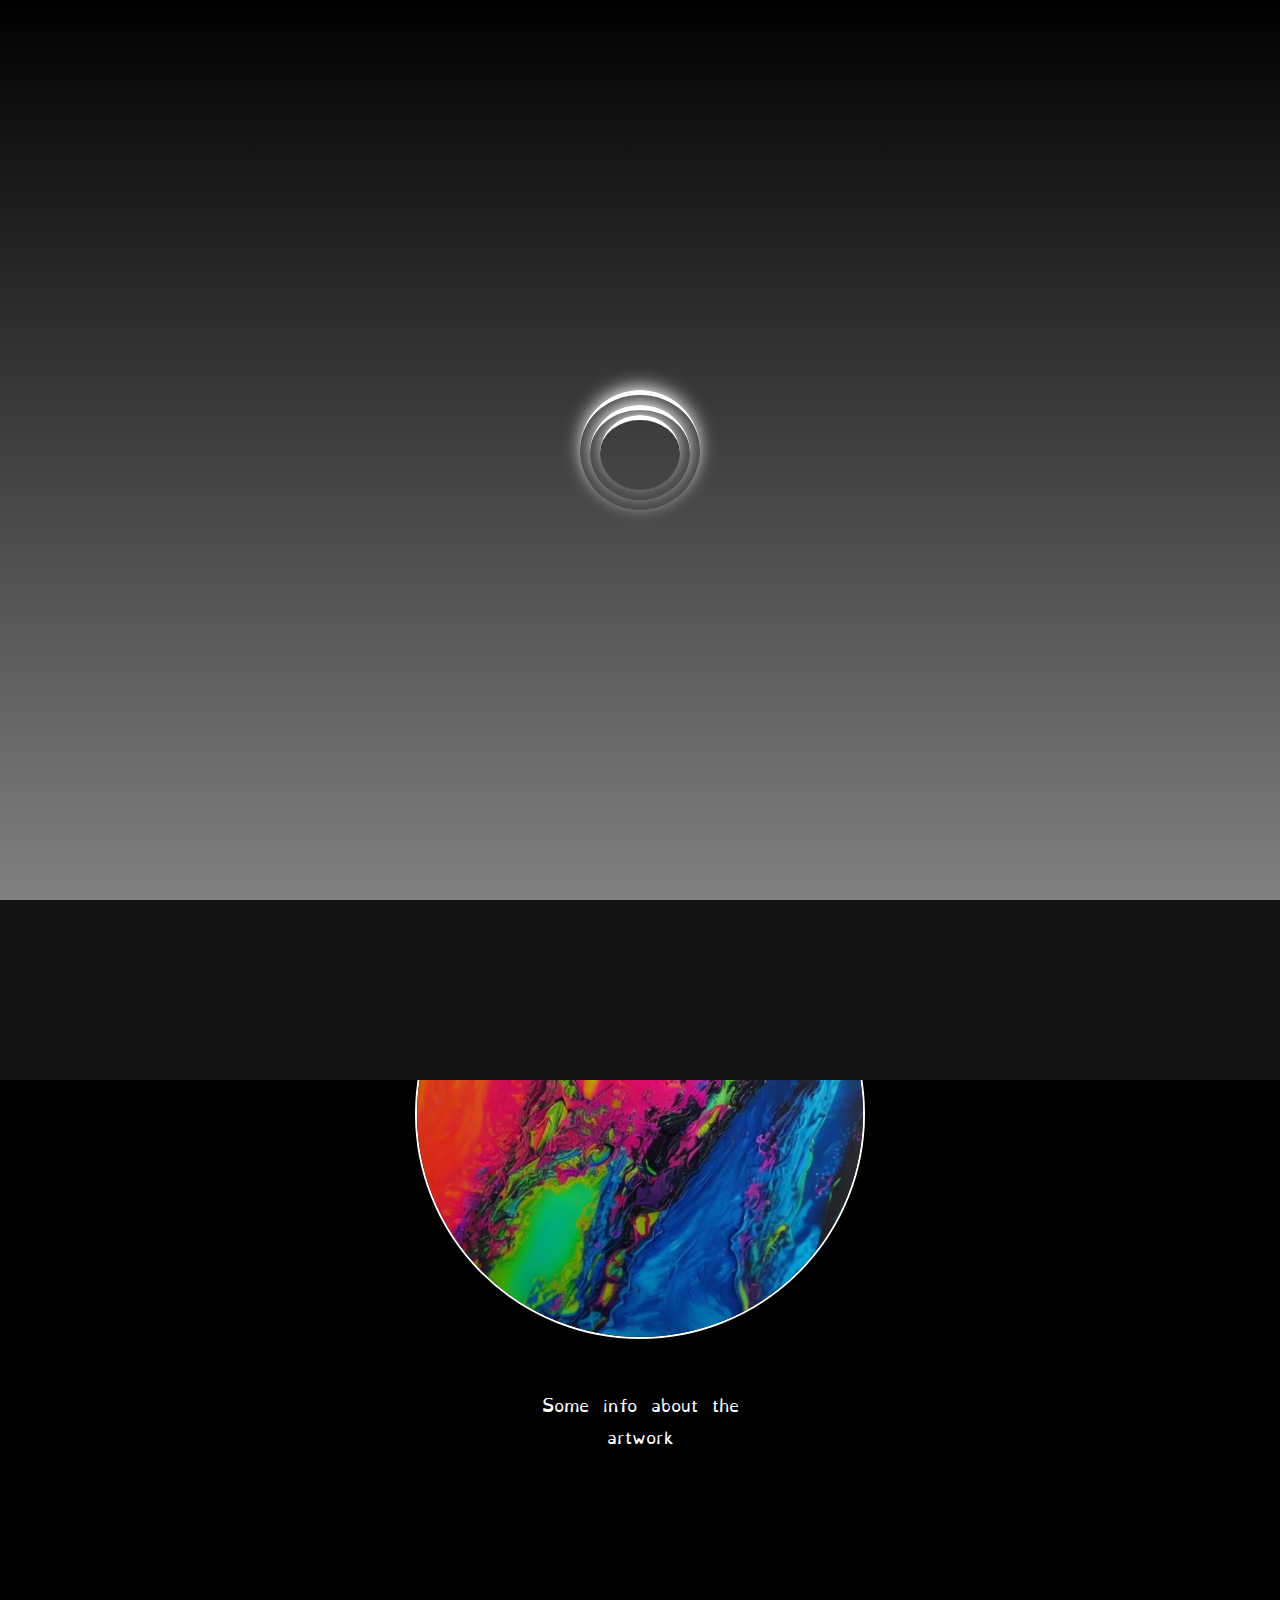
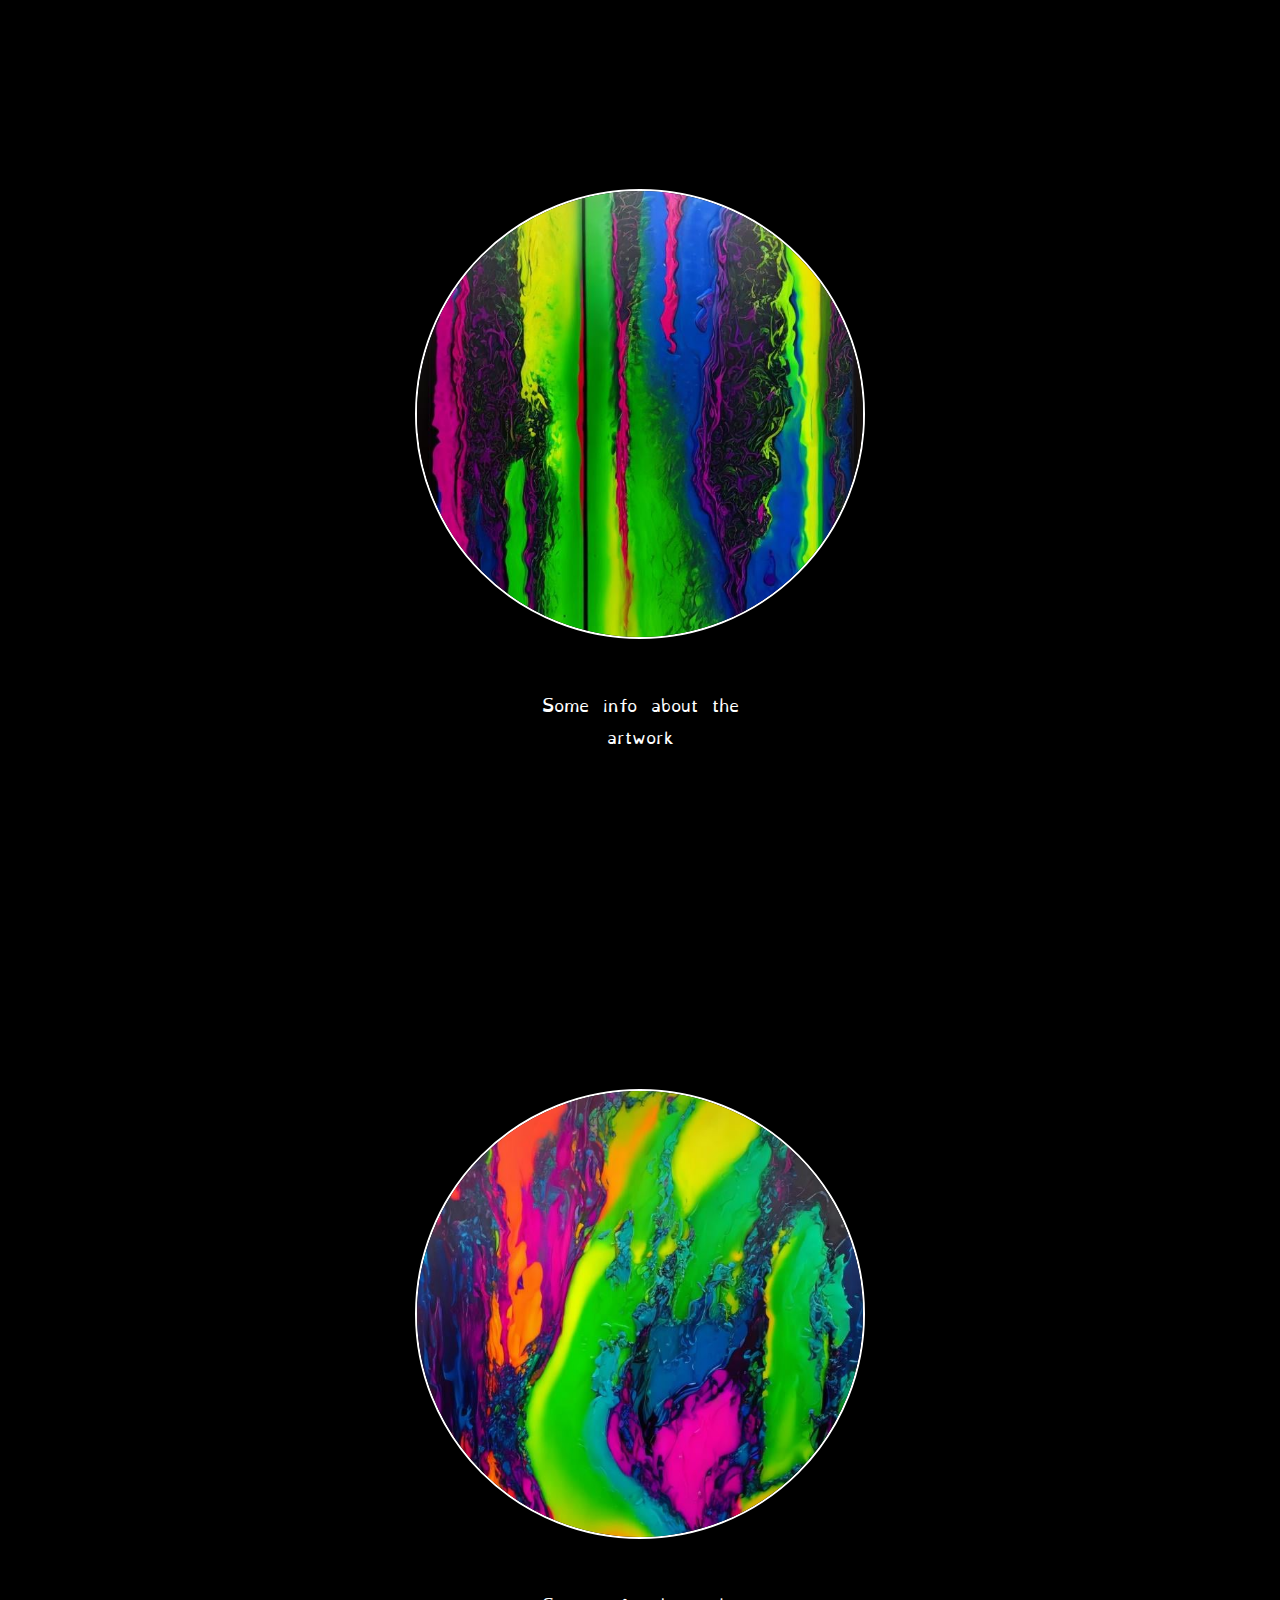
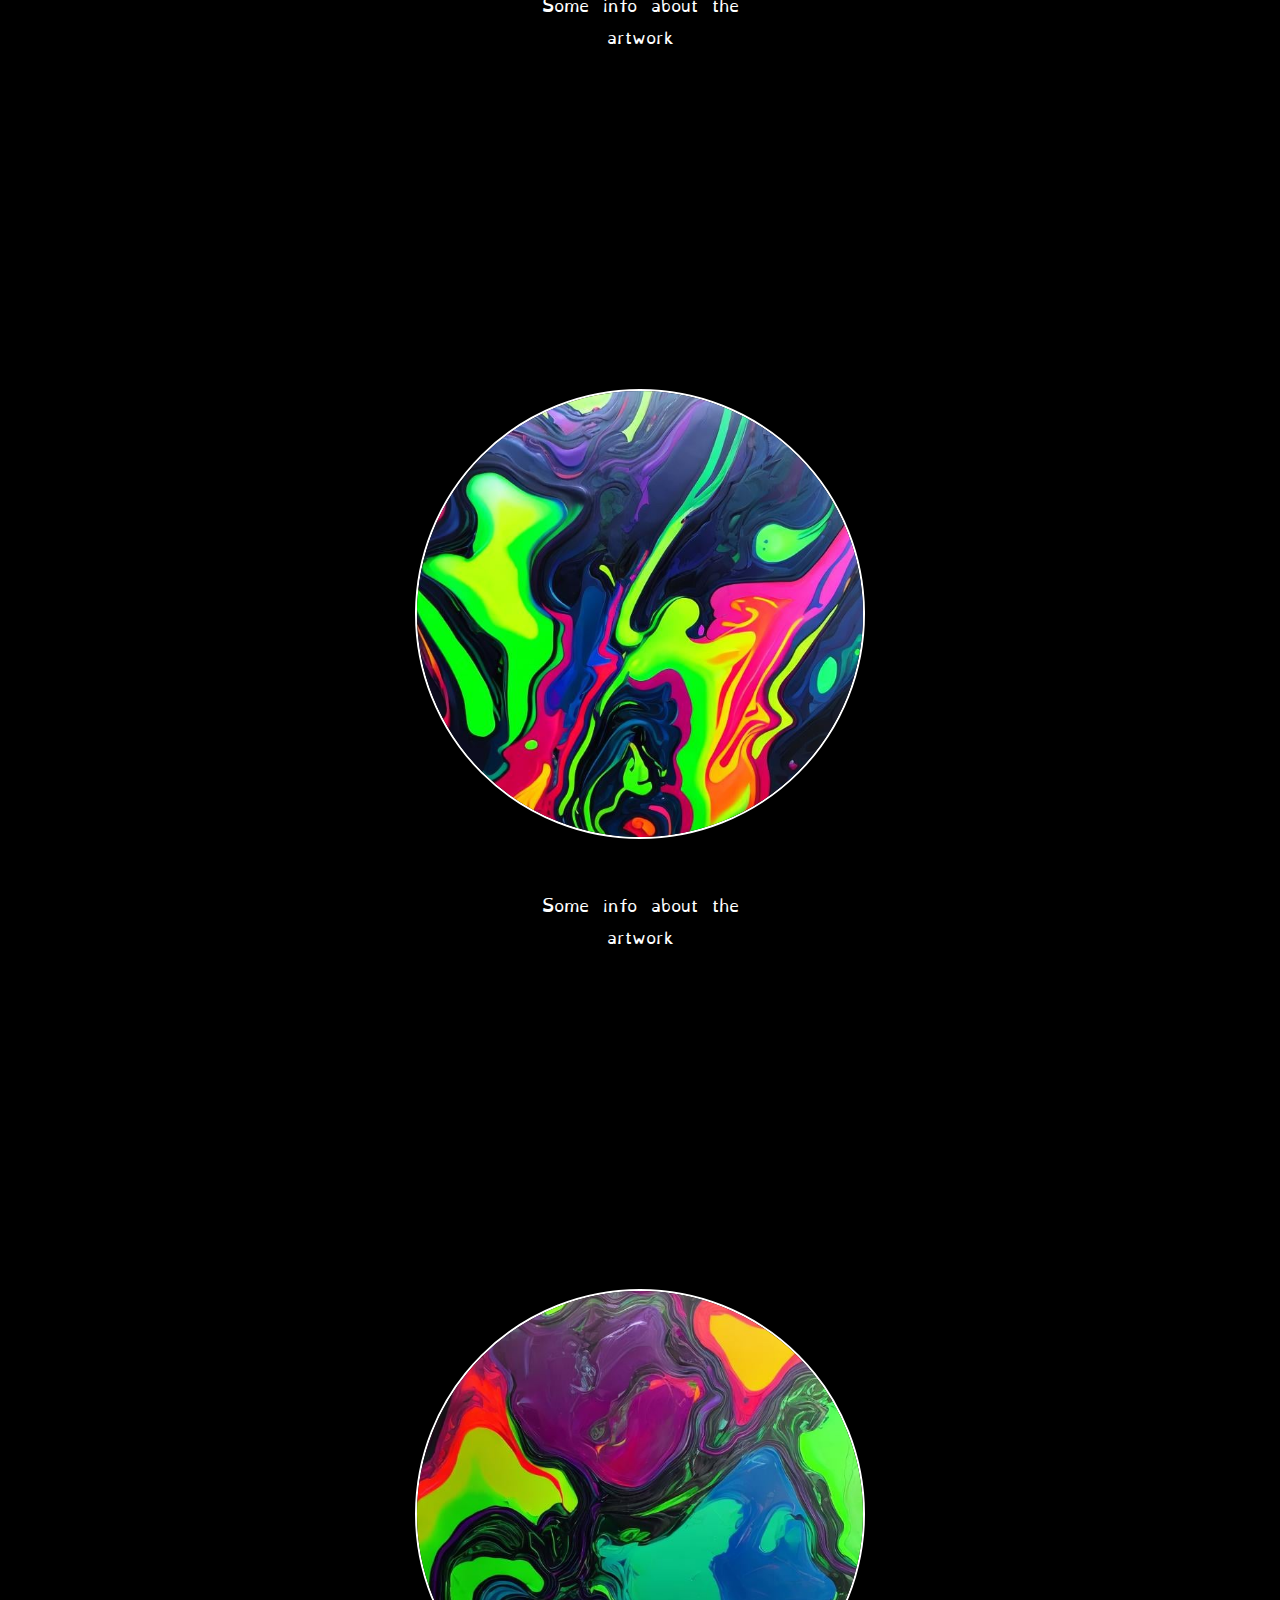
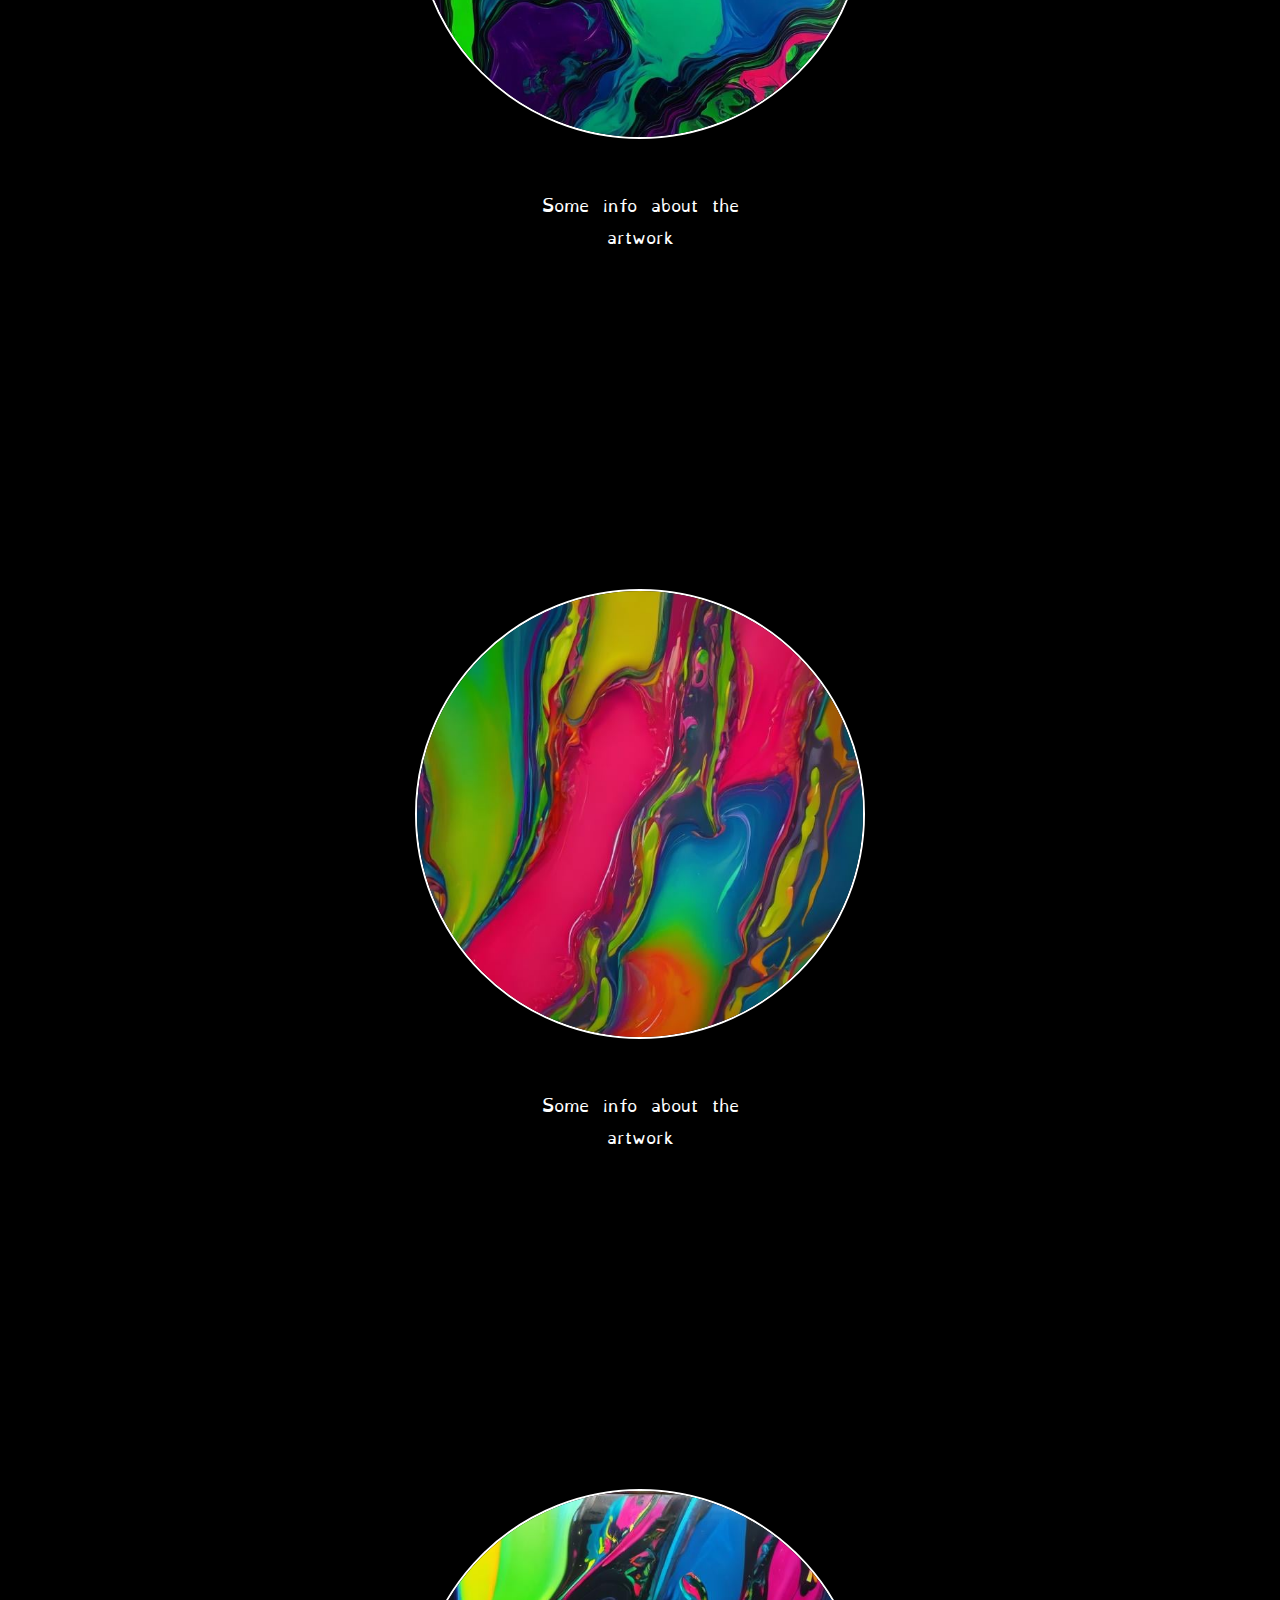
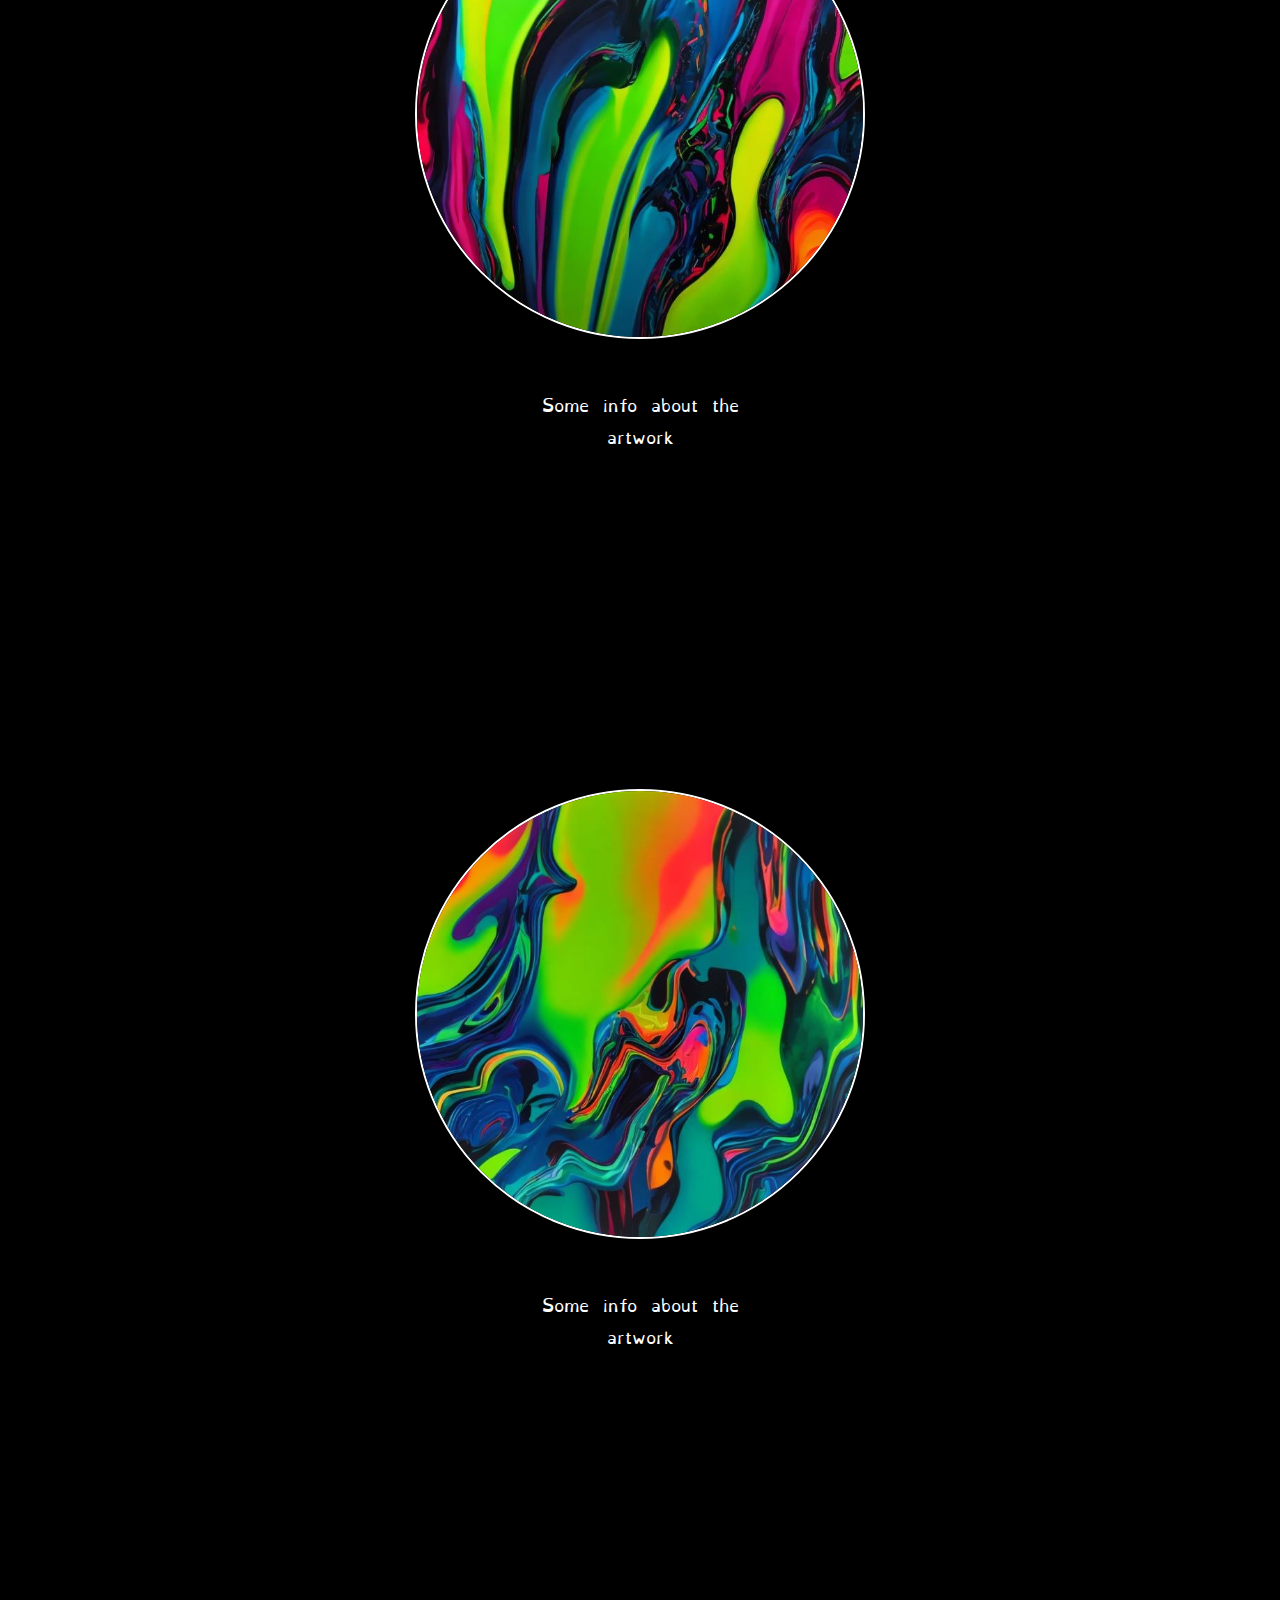
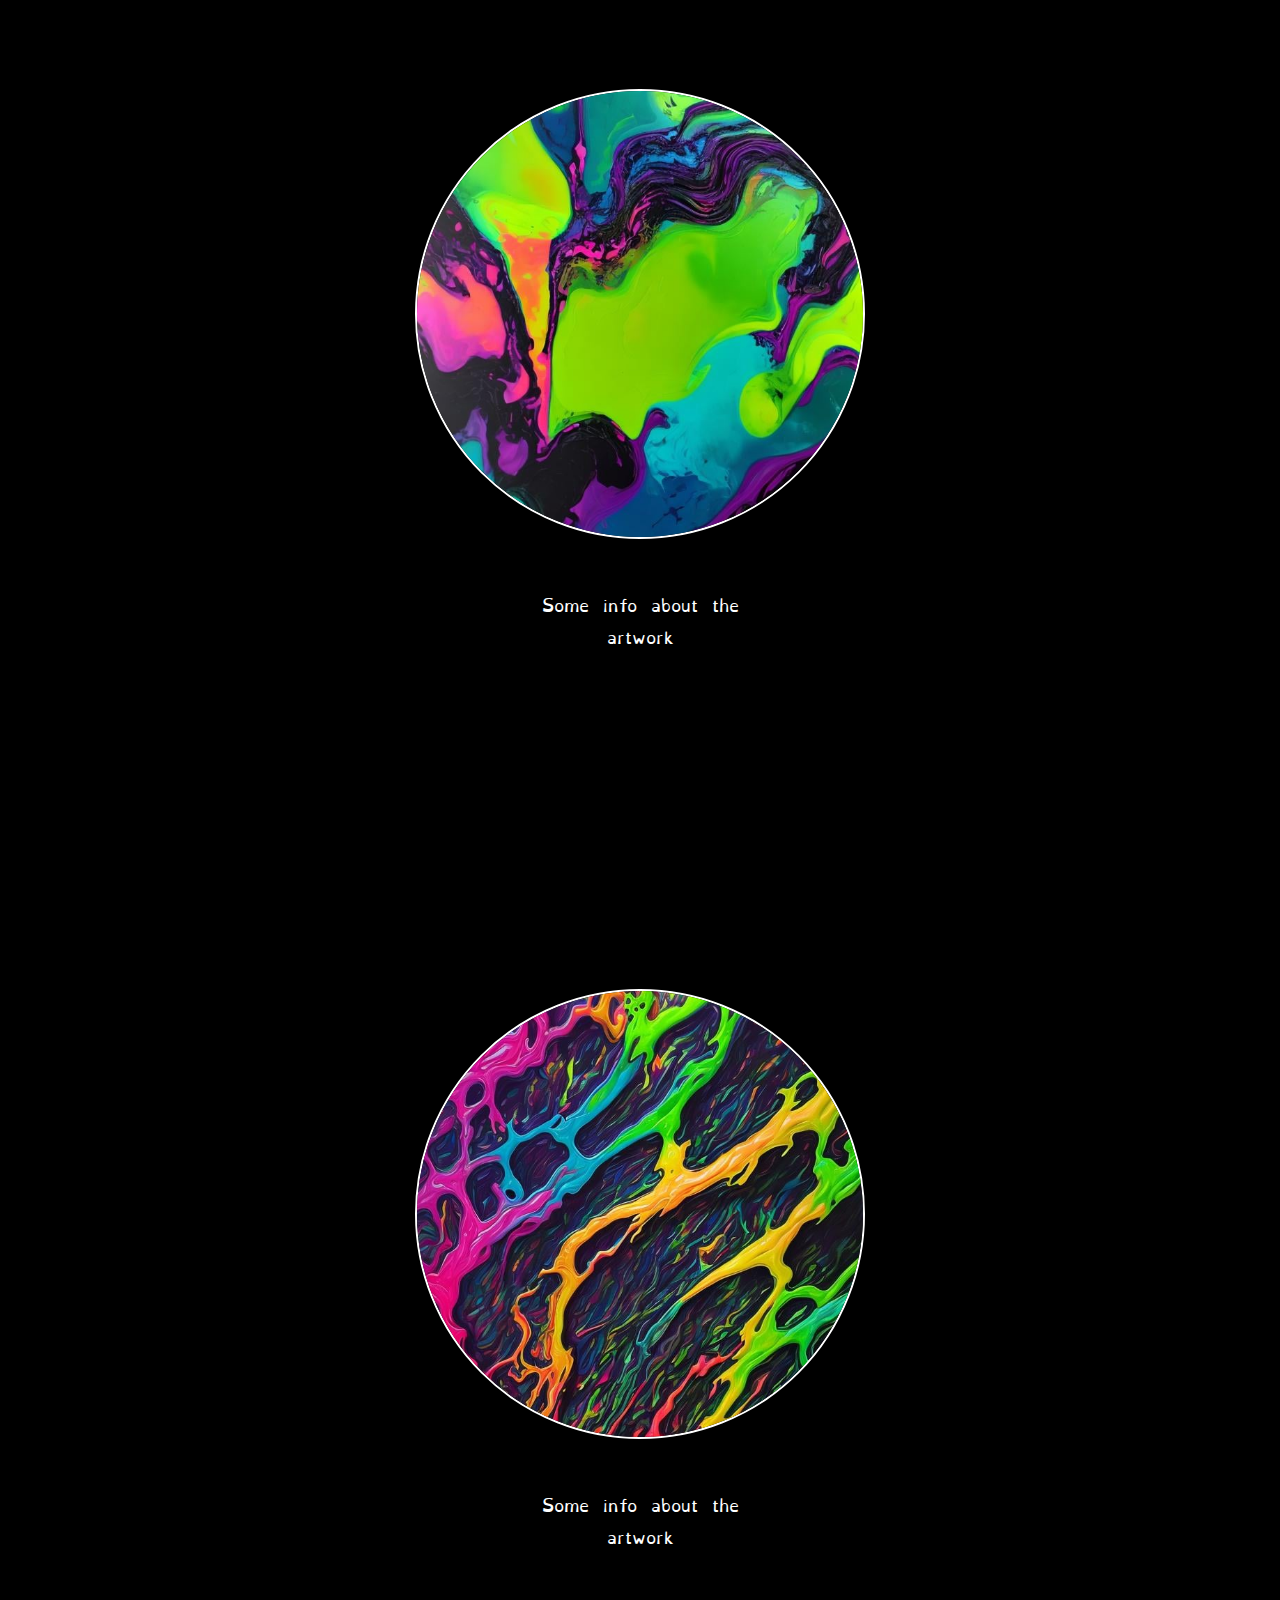
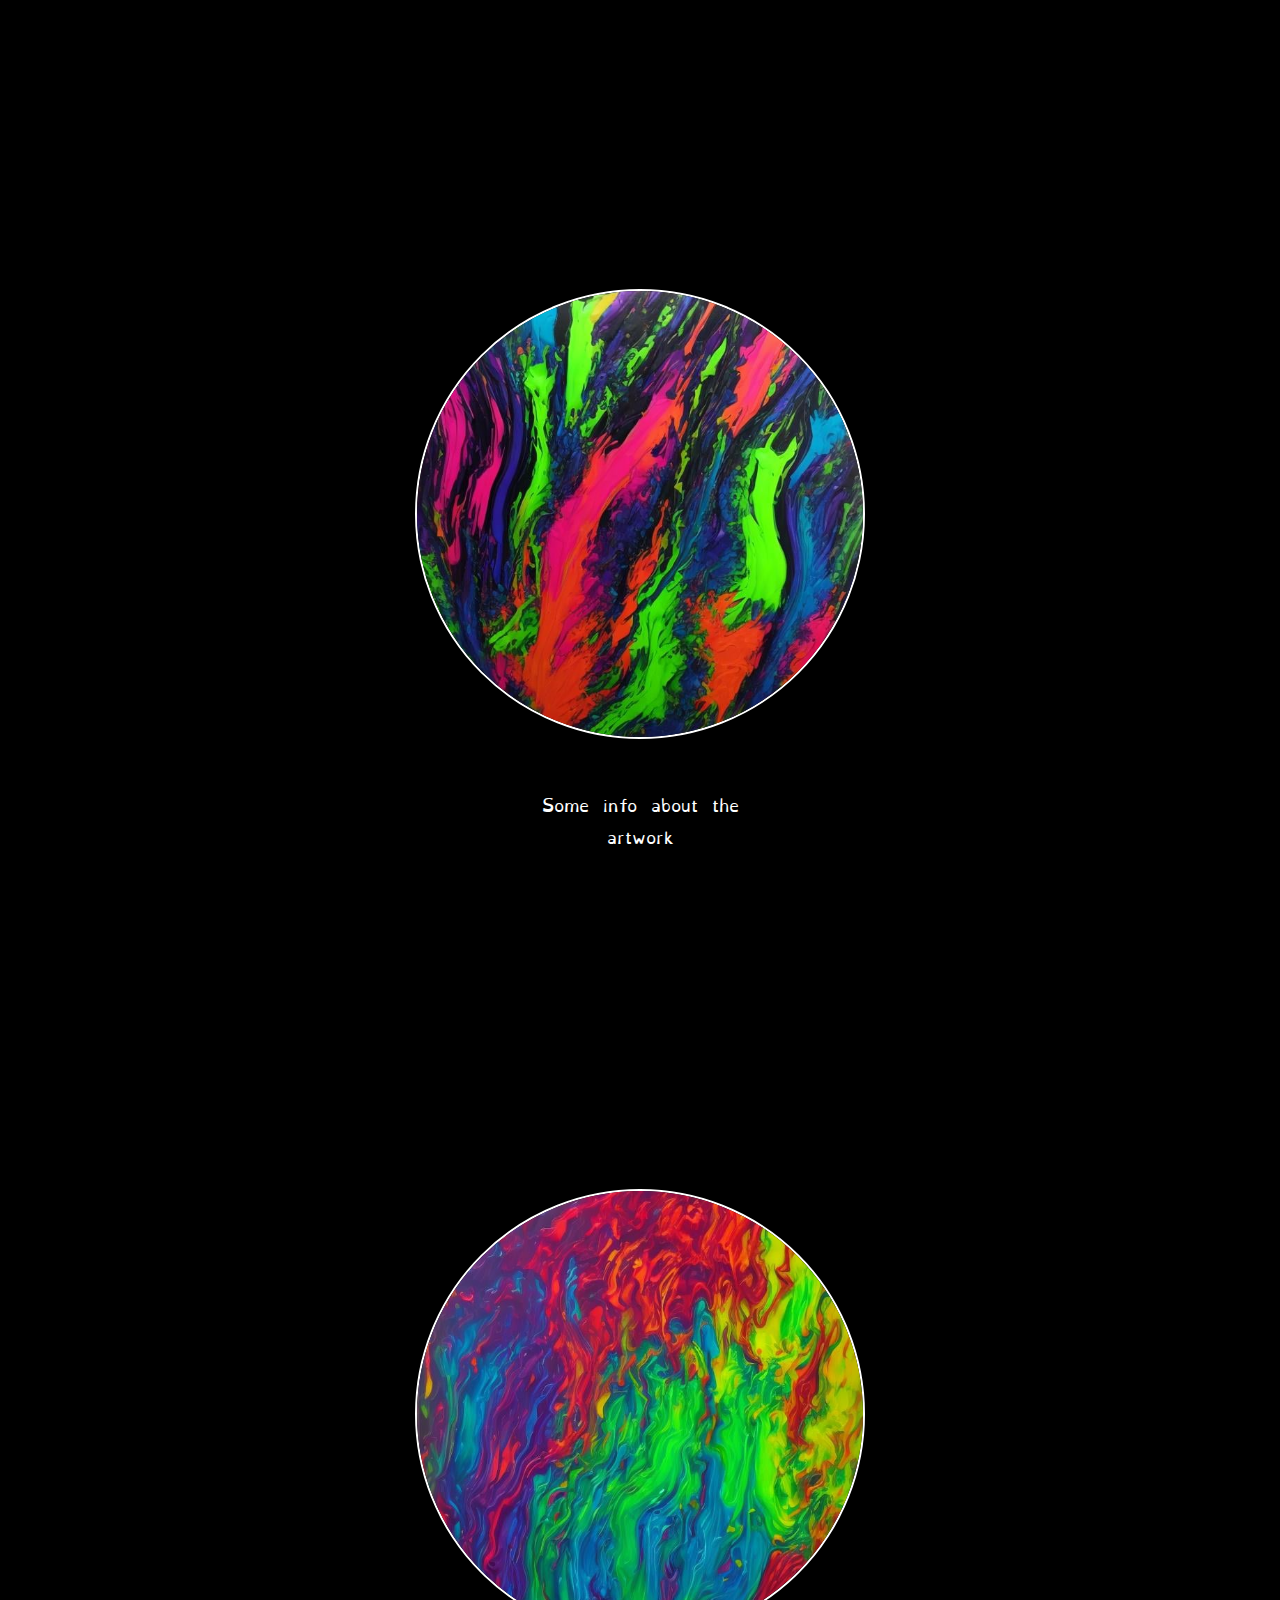
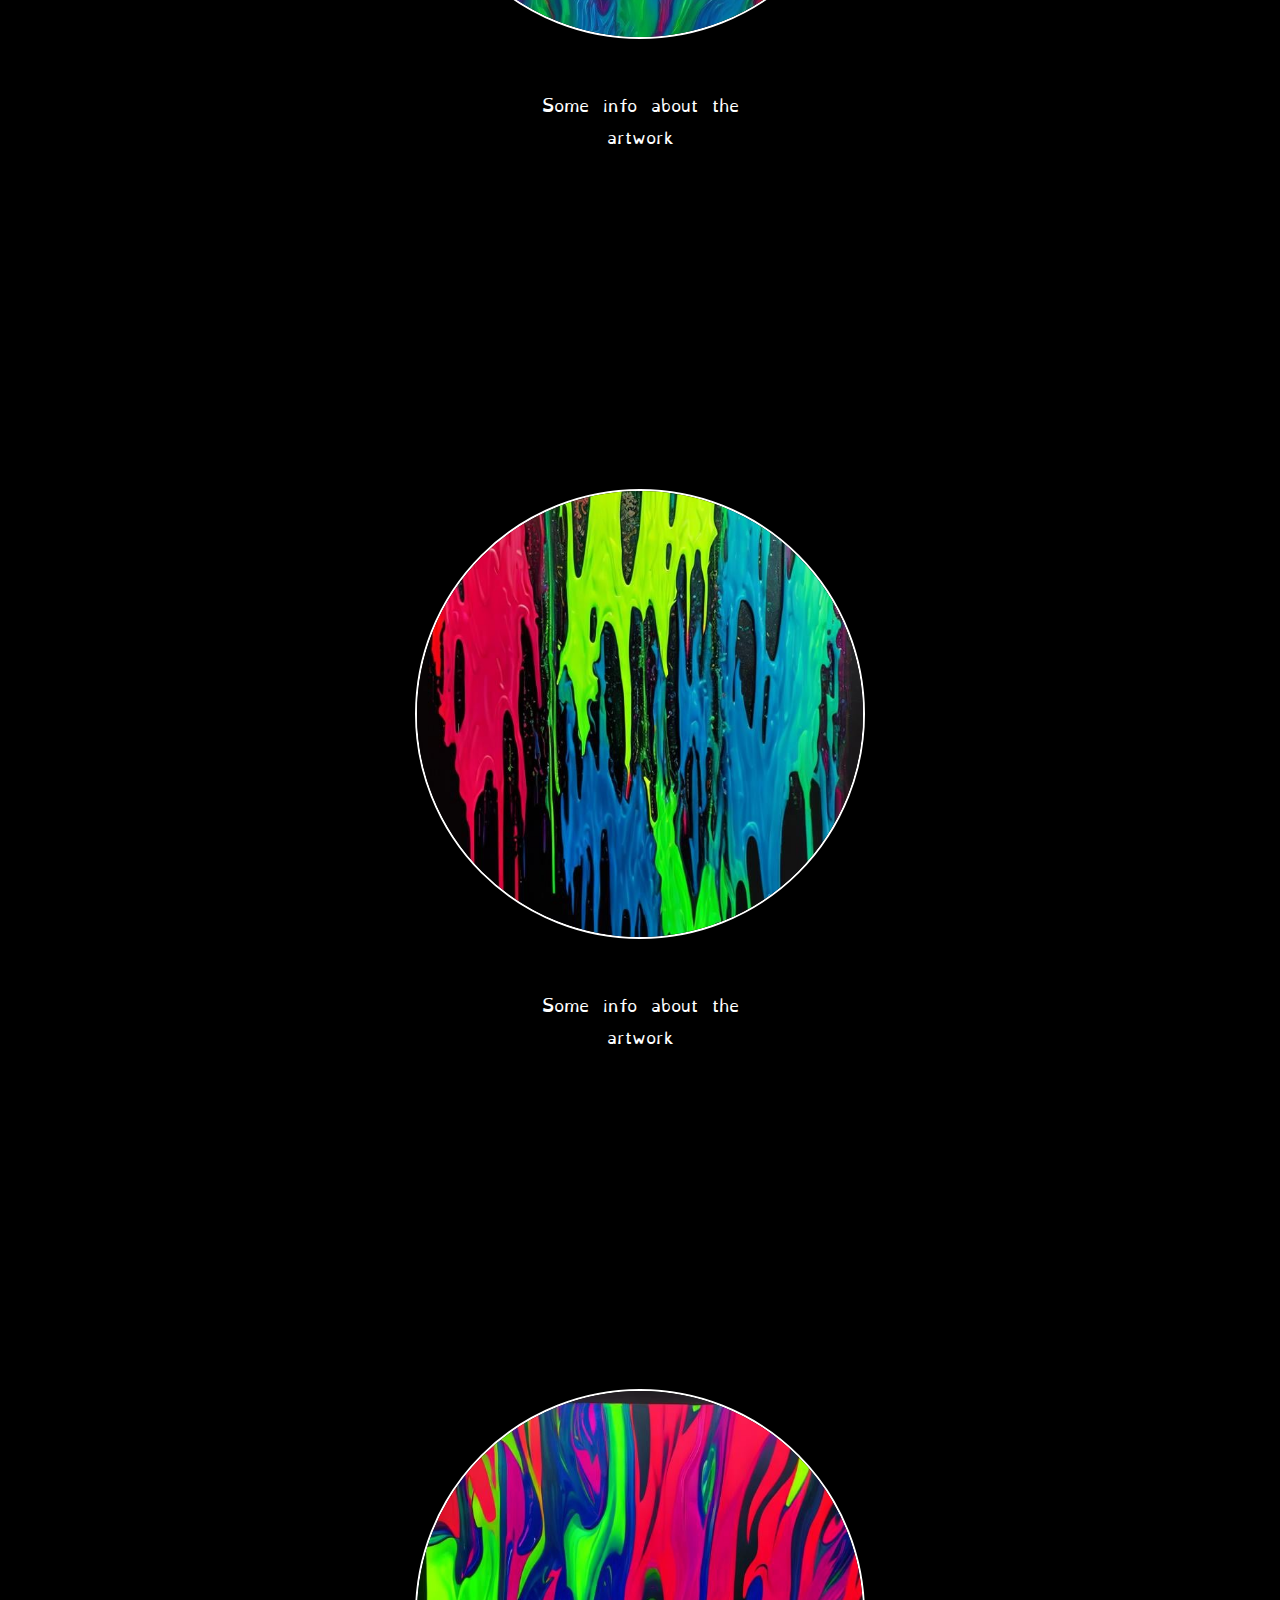
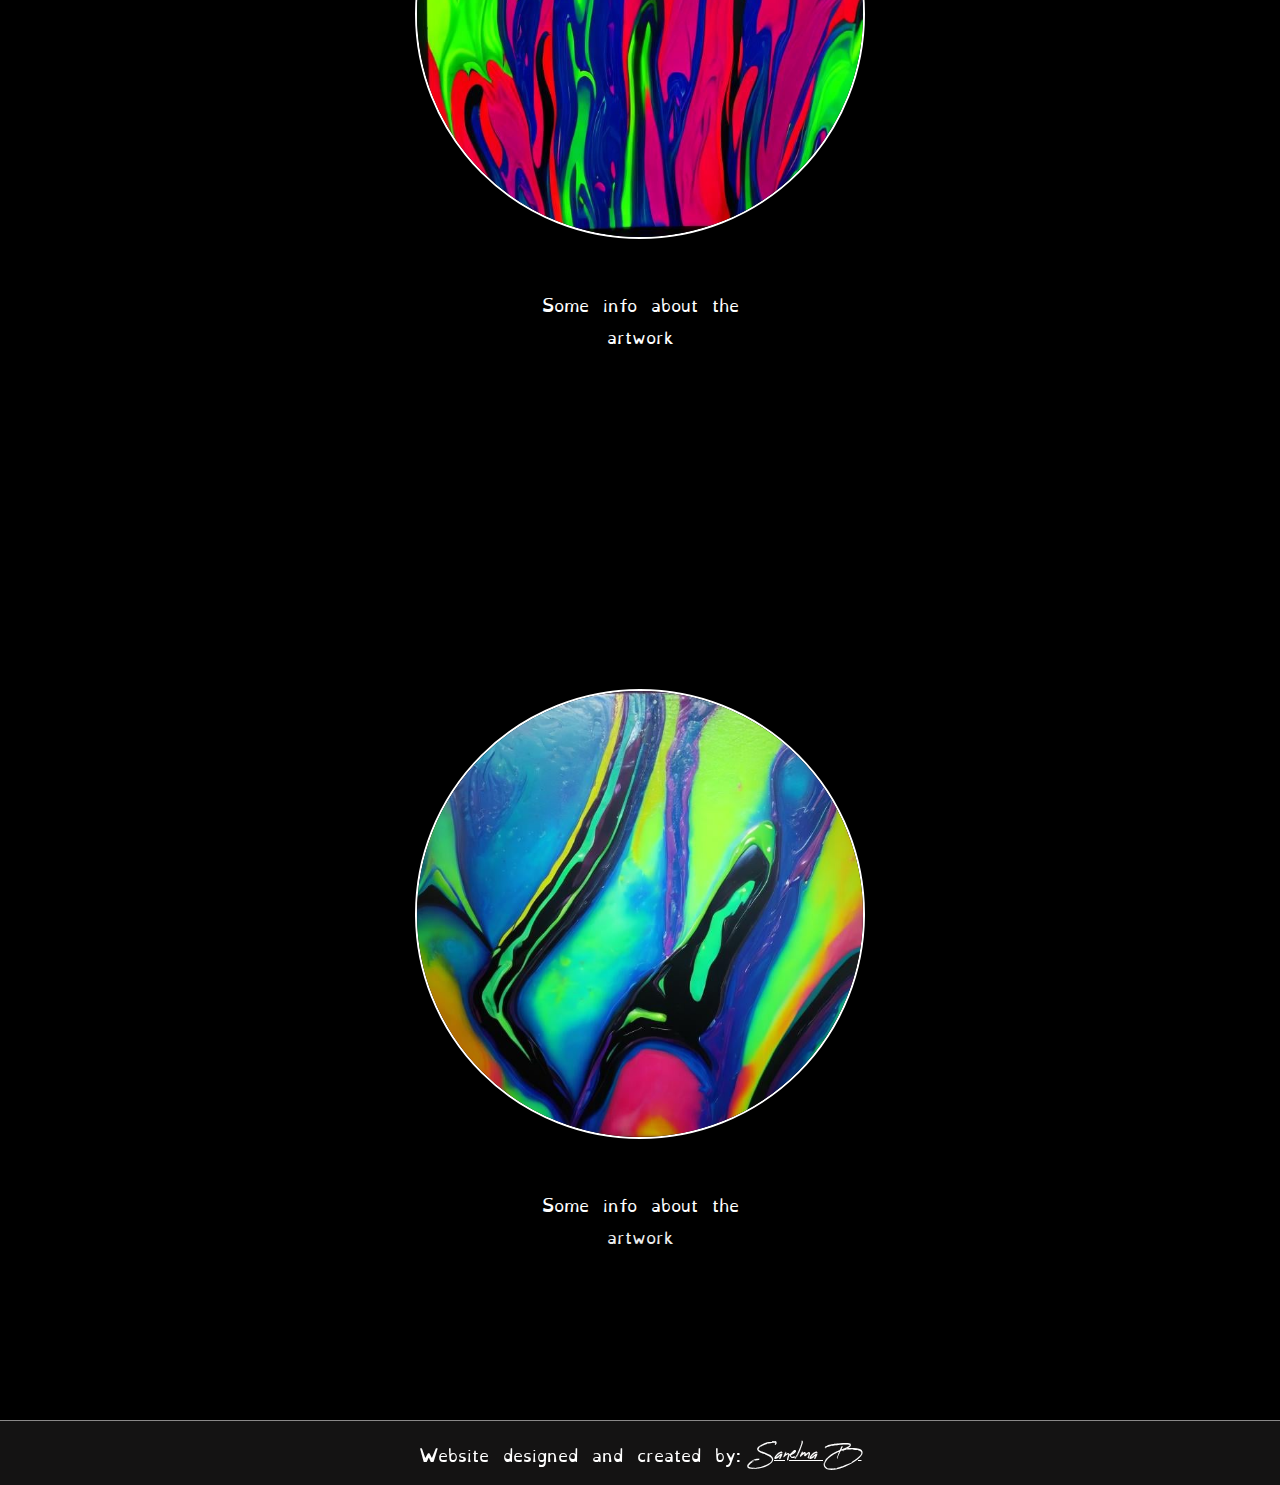
<file: index.html>
<!DOCTYPE html>
<html lang="en" data-theme="dark">
<head>
    <meta charset="UTF-8">
    <meta http-equiv="X-UA-Compatible" content="IE=edge">
    <meta name="viewport" content="width=device-width, initial-scale=1.0">
    <title>Johannes</title>
    <script src="./script.js" defer></script>
    <link rel="stylesheet" href="./style.css"/>
    <!-- <link rel="stylesheet" href="./themes/lightStyle.css" data-theme="light" media="(prefers-color-scheme: light)"/>
    <link rel="stylesheet" href="./themes/darkStyle.css" data-theme="dark" media="(prefers-color-scheme: dark)"/> -->
    <link rel="stylesheet" href="https://cdnjs.cloudflare.com/ajax/libs/font-awesome/6.5.1/css/all.min.css"/>

</head>
<body>
    <div id="loader-page">
        <div class="loader-page-section left-section"></div>
        <div class="loader-page-section right-section"></div>
        <div id="loader">
        </div>
    </div>
    <div class="layerMask"></div>
    <div class="arrow"><i class="fa-solid fa-chevron-down"></i></div>

    <div class="navbar">
        <div class="logo">
            <a href="./index.html">
                Johannes
            </a>
        </div>
        <div class="items">
            <div class="about link">
                <a href="./pages/AboutPage.html">
                    About
                </a>
            </div>
            <div class="contact link">
                <a href="./pages/ContactPage.html">
                    Contact
                </a>
            </div>
        </div>
    </div>

    <div class="frontPage pages">
        <div class="title">
            Johannes Art
        </div>
    </div>

    <div class="imagePages">
        
    </div>
    
    <div class="footer">
        Website designed and created by: <span><a href="https://github.com/jackiebeeh">Sanelma B</a></span>
    </div>
</body>
</html>
</file>
<file: style.css>
/* Style sheet for Johannes */

/* fonts */
@font-face {
    font-family: "Bonveno";
    src: url(./fonts/BonvenoCF-Light.woff2);
}
@font-face {
    font-family: "ArbutusSlab";
    src: url(./fonts/ArbutusSlab-Regular.woff2);
}
@font-face {
    font-family: "Reey";
    src: url(./fonts/Reey-Regular.woff);
}
@font-face {
    font-family: "OpenDyslexicRegular";
    src: url(./fonts/OpenDyslexicThree-Regular.woff2);
}
@font-face {
    font-family: "OpenDyslexicBold";
    src: url(./fonts/OpenDyslexicThree-Bold.woff2);
}
@font-face {
    font-family: "EspressoBold";
    src: url(./fonts/EspressoBold.woff2);
}

/* General */
*,
*::before,
*::after {
    margin: 0;
    padding: 0;
    color: white;
    box-sizing: border-box;
}
:root {
    --imageWidth: 50vw;
    --imageHeight: 50vh;
    --bigImageWidth: 60vw;
    --bigImageHeight: 60vh;
}
html {
    scroll-snap-type: y mandatory;
}
a:hover {
    cursor: pointer;
    text-shadow: 0 0 20px white;
    transition: text-shadow .5s ease, font-size .5s ease;
    font-size: calc(+20px);
}
a {
color: inherit;
    transition: text-shadow .5s ease, font-size .5s ease;
}
body {
    height: 100%;
    display: flex;
    flex-direction: column;
    justify-content: center;
    align-items: center;
    width: 100vw;
    background: black;
}
.pages {
    width:100%;
    height: 100vh;
    min-height: 720px;
    display: flex;
    flex-direction: column;
    align-items: center;
    justify-content: center;
    /* scroll-snap-align: center; */
}

/* Layer Mask */
.layerMask {
    top: 0;
    left: 0;
    z-index: 10;
    width: 100%;
    min-height: 120vh;
    position: fixed;
    background-image: linear-gradient( rgb(20, 19, 19) 15%, transparent 30%,transparent 50%, rgb(20, 19, 19) 70%);
    display: flex;
    align-items: center;
    justify-content: center;
    pointer-events: none;
}
.arrow {
    position: fixed;
    top: 85vh;
    height: 30px;
    width: 30px;
    z-index: 20;
    display: flex;
    justify-content: center;
    align-items: center;
}
.arrow i{
    color: white;
    font-size: 2rem;
    transition: text-shadow .5s ease;
}
.arrow > i:hover {
    cursor: pointer;
    text-shadow: 0 0 20px white;
    transition: text-shadow .2s ease;
}

/* navbar */
.navbar {
    display: flex;
    align-items: center;
    justify-content: space-between;
    z-index: 11;
    position: fixed;
    top:0;
    left: 0;
    width: 100%;
    padding: 1rem 1rem;
    border-bottom: 2px solid black;
    background: linear-gradient( transparent, rgba(50, 50, 50, 0.8));
}
.logo a {
    font-family: "EspressoBold", sans-serif;
    font-size: 2rem;
    margin: 0 1rem;
    text-decoration: none;
}
.navbar > .items {
    display: flex;
    align-items: center;
    justify-content: flex-end;
    font-size: 0.9rem;
    font-family: "OpenDyslexicRegular", sans-serif;
}
.link a{
    padding: 0 1rem;
    text-decoration: none;
    border-left: 2px solid white;
}

/* Front Page */
.frontPage {
    height: 80vh;
}
.title {
    padding-top: 1000px;
    opacity: 0;
    color: transparent;
    position: relative;
    margin: 0 2rem;
    font-size: clamp(3rem, 12vw, 50rem);
    text-align: center;
    font-family: "EspressoBold", sans-serif;
    font-weight: bold;
    scroll-snap-align: center;
    background-image: url(./images/OpenAI12.jpeg);
    background-clip: text;
    background-attachment: fixed;
    animation: titleAnimation 3s .5s cubic-bezier(.31,-0.09,.38,.82) forwards;
}
@keyframes titleAnimation{
    0% {
        padding-top: 1000px;
        opacity: 0;
    }
    100% {
        padding-top: 0px;
        opacity: 1;
    }
}

/* Images */
.imageContainer {
    display: flex;
    flex-direction: column;
    justify-content: center;
    align-items: center;
    height: 300px;
    width: 250px;
    gap: 3rem;
}
.image {
    display: flex;
    align-items: center;
    justify-content: center;
    height: min(var(--imageWidth), var(--imageHeight));
    width: min(var(--imageWidth), var(--imageHeight));
    border-radius: 50%;
    border: 2px solid white;
    scroll-snap-align: center;
    transition: width 2s ease, height 2s ease, box-shadow 1s ease;
}
.image:hover {
    height: min(var(--bigImageWidth), var(--bigImageHeight));
    width: min(var(--bigImageWidth), var(--bigImageHeight));
    transition: width 2s ease, height 2s ease, box-shadow 1s ease;
    box-shadow: 0 0 50px rgb(183, 50, 255);
}
.image img {
    height: 100%;
    width: 100%;
    border-radius: 50%;
    object-position: center;
}
.imageInfo {
    font-family: "OpenDyslexicRegular", sans-serif;
    text-align: center;
    scroll-snap-align: center;
}

/* Pages */
.aboutPage,
.contactPage {
    scroll-snap-align: center;
    font-family: "OpenDyslexicRegular", sans-serif;
    height: 120vh;
}
.header {
    margin: 1rem;
    font-size: 3rem;
    text-align: center;
    font-family: "EspressoBold", sans-serif;
}
.content {
    display: flex;
    flex-direction: column;
    justify-content: center;
    align-items: center;
    margin: 4rem;
    text-align: center;
    max-width: 800px;
}

/* About Page */
.signature {
    position: relative;
    top: 20px;
    left: 120px;
}

/* Contacts Page */
.contacts {
    display: flex;
    flex-direction: column;
    width: 100%;
    margin-bottom: 2rem;
    gap: 1rem;
}

/* Footer */
.footer {
    display: flex;
    justify-content: center;
    align-items: center;
    position: relative;
    z-index: 20;
    bottom: 0;
    padding: 1rem;
    width: 100%;
    gap: 1rem;
    box-shadow: 0 -60px 70px 70px black;
    border-top: 1px solid rgba(255, 255, 255, 0.5);
    font-family: "OpenDyslexicRegular", sans-serif;
    background: rgb(20, 19, 19);
    scroll-snap-align: bottom;
}
.footer span {
    font-family: "Reey", sans-serif;
}

/* Loader Page */
#loader-page {
    position: fixed;
    top: 0;
    left: 0;
    display: flex;
    align-items: center;
    justify-content: center;
    height: 100vh;
    width: 100%;
    z-index: 100;
}
.loader-page-section {
    position: fixed;
    top: 0;
    background-image: linear-gradient(black,grey);
    height: 100%;
    width: 51%;
    z-index: 100;
}
#loader-page .loader-page-section.left-section {
    left:0;
}
#loader-page .loader-page-section.right-section {
    right:0;
}
#loader {
    content: "";
    position: relative;
    height: 120px;
    width: 120px;
    border: 5px white transparent;
    border-top: 5px white solid;
    border-radius: 50%;
    box-shadow: 0 -5px 20px -3px white;
    z-index: 101;
    animation: spin 2s linear infinite;
}
#loader::before {
    content: "";
    position: absolute;
    top: 10px;
    left: 10px;
    right: 10px;
    bottom: 10px;
    border: 5px white transparent;
    border-top: 5px white solid;
    border-radius: 50%;
    box-shadow: 0 -5px 20px -3px white;
    animation: spin 4s linear infinite;
}
#loader::after {
    content: "";
    position: absolute;
    top: 20px;
    left: 20px;
    right: 20px;
    bottom: 20px;
    border: 5px white transparent;
    border-top: 5px white solid;
    border-radius: 50%;
    box-shadow: 0 -5px 20px -3px white;
    animation: spin 1.5s linear infinite;
}
@keyframes spin {
    0% { rotate: 0deg;}
    50% {rotate: 180deg;}
    100% {rotate: 360deg;}
}
.loaded #loader {
    opacity: 0;
    visibility: none;
    content: "";
    transition: all 0.5s ease-out;
}
.loaded .loader-page-section.left-section {
    visibility: none;
    transform: translateX(-100%);
    -webkit-transform: translateX(-100%);
    transition: all 0.7s 0.5s cubic-bezier(0.645, 0.045, 0.355, 1);
}
.loaded .loader-page-section.right-section {
    visibility: none;
    transform: translateX(100%);
    -webkit-transform: translateX(100%);
    transition: all 0.7s 0.5s cubic-bezier(0.645, 0.045, 0.355, 1);
}
.loaded #loader-page{
    visibility: none;
    display: none;
    transform: translateY(-100%);
    -webkit-transform: translateY(-100%);
    transition: all 0.5s 1s ease-out;
}

/* Narrow Screen */
@media (max-width:550px) {
    .logo a {
        font-size: 1rem;
    }
    .footer  {
        font-size: .7rem;
    }
}
@media (max-width:450px) {
    .logo a {
        font-size: 1rem;
    }
    .footer  {
        font-size: .6rem;
    }
}
@media (max-width:350px) {
    .logo a {
        font-size: .8rem;
    }
    .footer {
        font-size: .5rem;
    }
}
</file>
<file: themes/lightStyle.css>
/* Light Theme Style */
* {
    color: rgb(56, 53, 53);
}
a:hover{
    text-shadow: 0 0 20px rgb(246, 184, 121);
}
body {
    background: antiquewhite;
}
.layerMask {
    background-image: linear-gradient( antiquewhite 8%, transparent 25%,transparent 50%, antiquewhite 80%);
}
.arrow i {
    color: rgb(56, 53, 53);
}
.arrow > i:hover {
    text-shadow: 0 0 20px rgb(246, 184, 121);
}
.navbar {
    border-bottom: 2px solid antiquewhite;
    background: linear-gradient( transparent, white);
}
.link a {
    border-left: 2px solid rgb(56, 53, 53);
}
.title {
    color: transparent;
}
.image:hover {
    box-shadow: 0 0 50px rgb(246, 184, 121);
}
.footer {
    box-shadow: 0 -60px 70px 70px white;
    color: rgba(56, 53, 53, .8);
    border-top: 1px solid rgba(20, 19, 19, 0.8);
    background: white;
} 
.lightButton {
    background: white;
    border: 2px solid rgba(56, 53, 53, 0.2);
}
.lightButton::after {
    
}
</file>
<file: themes/darkStyle.css>
/* Dark Theme Style */
* {
    color: white;
}
a:hover{
    text-shadow: 0 0 20px white;
}
body {
    background: rgb(20, 19, 19);
}
.layerMask {
    background-image: linear-gradient( rgb(20, 19, 19) 15%, transparent 30%,transparent 50%, rgb(20, 19, 19) 70%);
}
.arrow i {
    color: white;
}
.arrow > i:hover {
    text-shadow: 0 0 20px white;
}
.navbar {
    border-bottom: 2px solid black;
    background: linear-gradient( black, rgba(50, 50, 50, 0.8));
}
.link a {
    border-left: 2px solid white;
}
.title {
    color: transparent;
}
.image:hover {
    box-shadow: 0 0 50px rgb(183, 50, 255);
}
.footer {
    box-shadow: 0 -60px 70px 70px black;
    border-top: 1px solid rgba(255, 255, 255, 0.5);
    background: rgb(20, 19, 19);
}
.lightButton {
    background: black;
    border: 2px solid rgba(255, 255, 255, .5);
}
.lightButton::after {
    
}
</file>
